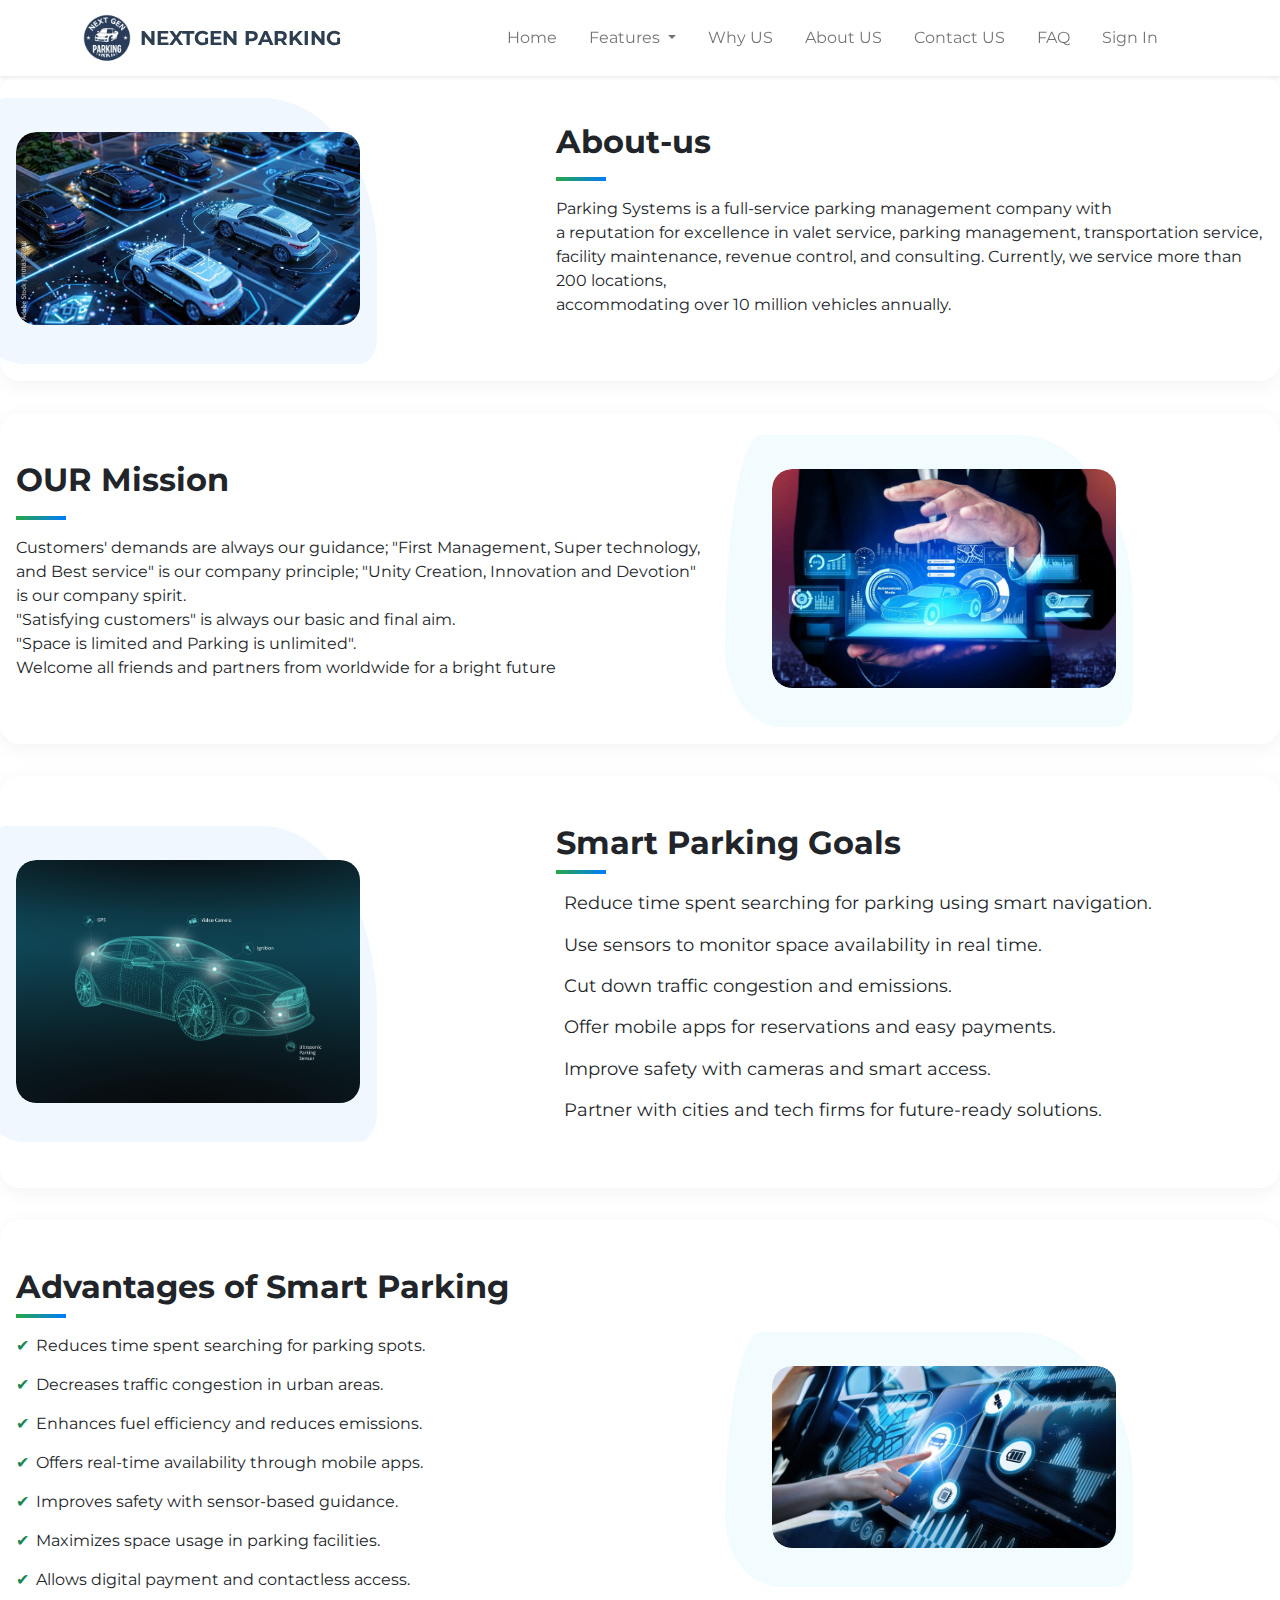
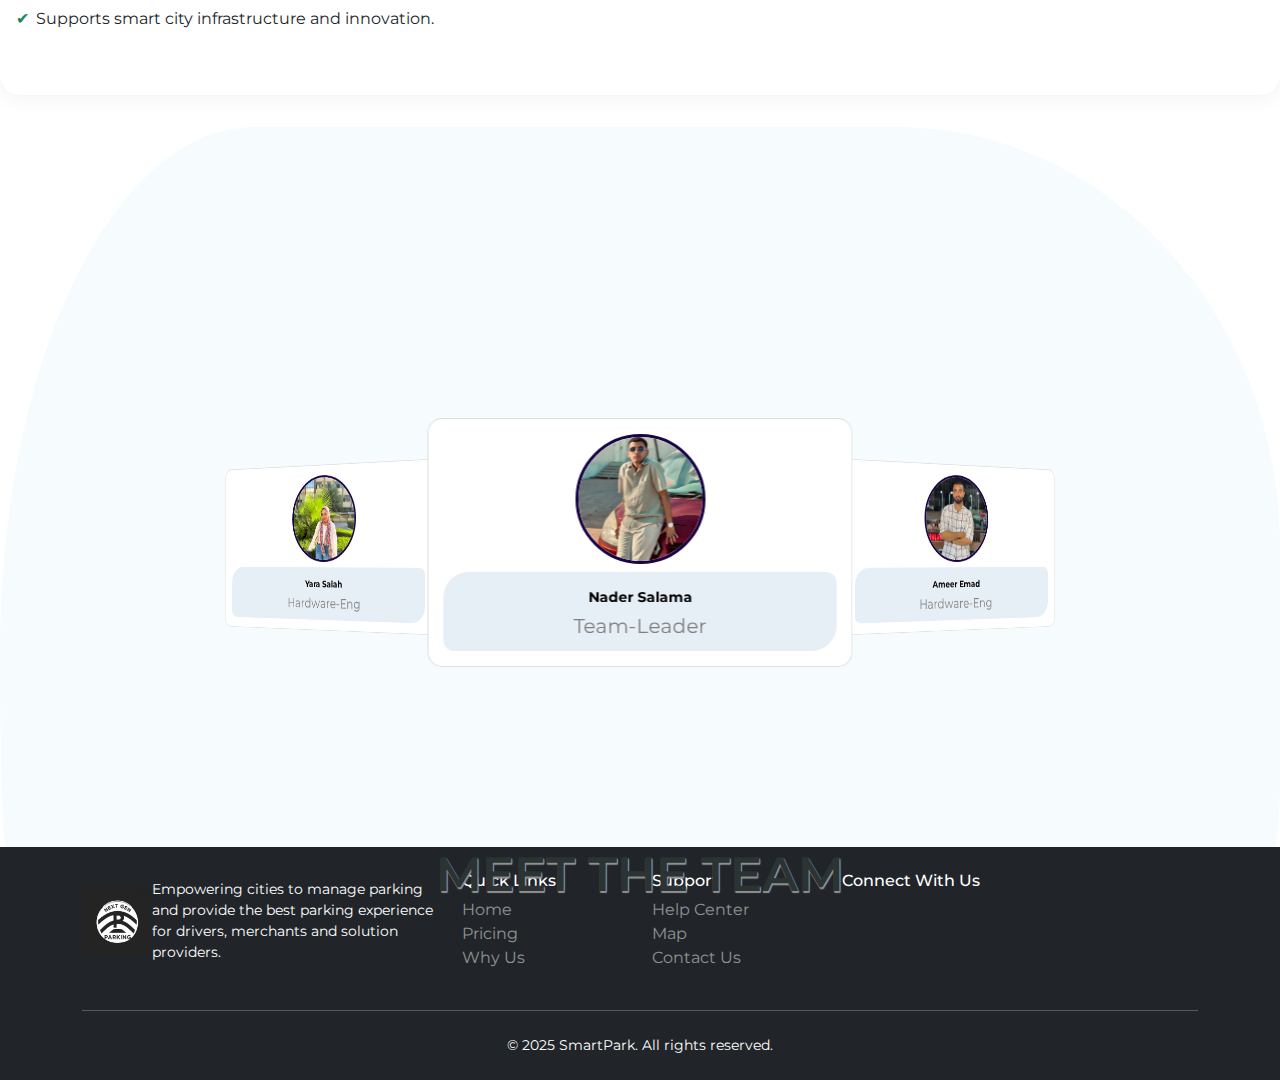
<file: ab-us/ab.html>
<!DOCTYPE html>
<html lang="en">
<head>
    <meta charset="UTF-8">
    <meta name="viewport" content="width=device-width, initial-scale=1.0">
    <!-- font awsem -->
    <link rel="stylesheet" href="https://cdnjs.cloudflare.com/ajax/libs/font-awesome/6.5.2/css/all.min.css" integrity="sha512-SnH5WK+bZxgPHs44uWIX+LLJAJ9/2PkPKZ5QiAj6Ta86w+fsb2TkcmfRyVX3pBnMFcV7oQPJkl9QevSCWr3W6A==" crossorigin="anonymous" referrerpolicy="no-referrer" />
    <!-- google font -->
    <link rel="preconnect" href="https://fonts.googleapis.com">
    <link rel="preconnect" href="https://fonts.gstatic.com" crossorigin>
    <link href="https://fonts.googleapis.com/css2?family=Montserrat:ital,wght@0,100..900;1,100..900&family=Poppins:ital,wght@0,100;0,200;0,300;0,400;0,500;0,600;0,700;0,800;0,900;1,100;1,200;1,300;1,400;1,500;1,600;1,700;1,800;1,900&display=swap" rel="stylesheet">
    <!-- bootstrap -->
    <link rel="stylesheet" href="css/bootstrap.min.css">
    <!--css-style-->
    <link rel="stylesheet" href="ab.css">
    <link rel="stylesheet" href="https://cdn.jsdelivr.net/npm/swiper@11/swiper-bundle.min.css">
    <title>About-us</title>
    <header>
    <!-- Navigation -->

    <nav class="navbar navbar-expand-lg navbar-light bg-white fixed-top shadow-sm">
        <div class="container">
          <a class="navbar-brand d-flex align-items-center" href="#">
            <img src="img/logo.jpg" alt="Logo" width="50" height="50" class="d-inline-block me-2" />
            NEXTGEN PARKING
          </a>
          <button
            class="navbar-toggler"
            type="button"
            data-bs-toggle="collapse"
            data-bs-target="#navbarNav"
            aria-controls="navbarNav"
            aria-expanded="false"
            aria-label="Toggle navigation"
          >
            <span class="navbar-toggler-icon"></span>
          </button>
          <div class="collapse navbar-collapse" id="navbarNav">
            <ul class="navbar-nav ms-auto align-items-center gap-3">
              <li class="nav-item">
                <a class="nav-link" href="homepage.html">Home</a>
              </li>
    
              <li class="nav-item dropdown">
                <a
                  class="nav-link dropdown-toggle"
                  href="#"
                  id="featuresDropdown"
                  role="button"
                  data-bs-toggle="dropdown"
                  aria-expanded="false"
                >
                  Features
                </a>
                <ul class="dropdown-menu features-dropdown" aria-labelledby="featuresDropdown">
                  <li>
                    <a class="dropdown-item" href="#">
                      <i class="fas fa-map-marker-alt" ></i> Find Parking
                    </a>
                  </li>
                  <li>
                    <a class="dropdown-item" href="#">
                      <i class="fas fa-calendar-check"></i> Reserve Spot
                    </a>
                  </li>
                  <li>
                    <a class="dropdown-item" href="payment.html">
                      <i class="fas fa-wallet"></i> Easy Payment
                    </a>
                  </li>
                </ul>
              </li>
    
              <li class="nav-item">
                <a class="nav-link" href="choose_us.html">Why US</a>
              </li>
              <li class="nav-item">
                <a class="nav-link" href="#about us">About US</a>
              </li>
              <li class="nav-item">
                <a class="nav-link" href="#contact">Contact US</a>
              </li>
              <li class="nav-item">
                <a class="nav-link" href="questions.html">FAQ </a>
              </li>
              <li class="nav-item">
                <a class="nav-link" href="#sign">Sign In </a>
              </li>
              <!-- User Icon -->
              <li class="nav-item">
                <a class="nav-link d-flex align-items-center" href="profile2.html" title="User Profile">
                  <i class="fas fa-user-circle user-icon"></i>
                </a>
              </li>
    
              <!-- <li class="nav-item">
                <a class="nav-link btn btn-primary text-white ms-3 px-4" href="#book">Book Now</a>
              </li> -->
            </ul>
          </div>
        </div>
      </nav>
        <!--End  Navbar -->
    </header>
</head>
<body>

                                    <!--ABOUT-US-->
    <div class="container section" style="margin-top: 75px;">
        <div class="row align-items-center g-5">
        <div class="col-lg-5 position-relative">
            <div class="blob-bg"></div>
            <div class="image-wrapper">
            <img src="img/who.jpg" alt=" about us">
            </div>
            </div>
            <div class="col-lg-7 z-2">
            <h2 class="mb-3">About-us </h2>
            <div class="highlight-bar"></div>
            <p>
                Parking Systems is a full-service parking management company with <br>a reputation for excellence in valet service,
                parking management, transportation service, facility maintenance, revenue control,
                and consulting. Currently, we service more than 200 locations,<br> accommodating over 10 million vehicles annually.
            </p>
        </div>
        </div>
        </div>
                                        <!--END--ABOUT-US-->
                        <!-- OUR MISSION -->
    <div class="container section">
        <div class="row align-items-center g-5 flex-lg-row-reverse">
        <div class="col-lg-5 position-relative">
            <div class="blob-bg" style="background: #d4f4ff;"></div>
            <div class="image-wrapper">
            <img src="img/management-system.png" alt="MISSION">
            </div>
        </div>
        <div class="col-lg-7 z-2">
            <h2 class="mb-3">OUR Mission</h2>
            <div class="highlight-bar"></div>
            <p>
                Customers' demands are always our guidance; "First Management, Super technology, <br>and Best service" is our company principle;
                "Unity Creation, Innovation and Devotion"<br> is our company spirit.<br> "Satisfying customers" is always our basic and final aim. <br>
                "Space is limited and Parking is unlimited".
            <br>Welcome all friends and partners from worldwide for a bright future
            </p>
        </div>
        </div>
        </div>
                        <!-- END--OUR--MISSION -->
                                                                
                                <!--GOALS-->
        <div class="container section">
        <div class="row align-items-center g-5">
            <div class="col-lg-5 position-relative">
            <div class="blob-bg"></div>
            <div class="image-wrapper">
            <img src="img/goal.j.jpg" alt="GOALS">
            </div>
            </div>
            <!-- Text Right -->
            <div class="col-lg-7">
            <h2>Smart Parking Goals</h2>
            <div class="highlight-bar"></div>
            <ul class="goal-list list-unstyled">
            <li><i class="fas fa-car"></i> Reduce time spent searching for parking using smart navigation.</li>
            <li><i class="fa-solid fa-satellite-dish"></i> Use sensors to monitor space availability in real time.</li>
            <li><i class="fas fa-traffic-light"></i> Cut down traffic congestion and emissions.</li>
            <li><i class="fas fa-mobile-alt"></i> Offer mobile apps for reservations and easy payments.</li>
            <li><i class="fas fa-shield-alt"></i> Improve safety with cameras and smart access.</li>
            <li><i class="fas fa-handshake"></i> Partner with cities and tech firms for future-ready solutions.</li>
            </ul>
        </div>
        </div>
        </div>
                    <!--END--GOALS-->
                            
        <!--ADVANTAGE-->
        <div class="container section">
        <div class="row align-items-center g-5 flex-lg-row-reverse">
        <div class="col-lg-5 position-relative">
            <div class="blob-bg" style="background: #d4f4ff;"></div>
            <div class="image-wrapper">
            <img src="img/advantage.jpg" alt="advantage">
            </div>
            </div>
        <div class="col-lg-7 z-2">
            <h2>Advantages of Smart Parking</h2>
            <div class="highlight-bar"></div>
            <ul class="benefits-list">
            <li>Reduces time spent searching for parking spots.</li>
            <li>Decreases traffic congestion in urban areas.</li>
            <li>Enhances fuel efficiency and reduces emissions.</li>
            <li>Offers real-time availability through mobile apps.</li>
            <li>Improves safety with sensor-based guidance.</li>
            <li>Maximizes space usage in parking facilities.</li>
            <li>Allows digital payment and contactless access.</li>
            <li>Supports smart city infrastructure and innovation.</li>
            </ul>
            </div>
        </div>
        </div>
        <!--END--ADVANTAGE-->
                                            
                            <!-- start - Meet - our - team-->
    <div class="team-container">
        <section class="team-section">
            <h3 class="team">Meet the team</h3>
            <br><br><br>
            <div class="swiper mySwiper">
                <div class="swiper-wrapper">
                    <!-- 12 Cards -->
                    <div class="card swiper-slide">
                        <div class="card__image">
                            <img src="img/nader.jpg" alt="Member 1">
                        </div>
                        <div class="card__content">
                            <span class="card__name">Nader Salama</span>
                            <span class="card__title">Team-Leader</span>
                        </div>
                    </div>
                    <div class="card swiper-slide">
                        <div class="card__image">
                            <img src="img/ameer.jpg" alt="Member 2">
                        </div>
                        <div class="card__content">
                            <span class="card__name">Ameer Emad</span>
                            <span class="card__title">Hardware-Eng</span>
                        </div>
                    </div>
                    <div class="card swiper-slide">
                        <div class="card__image">
                            <img src="img/ramy.jpg" alt="Member 3">
                        </div>
                        <div class="card__content">
                            <span class="card__name">Ramy Zaki</span>
                            <span class="card__title">Hardware-Eng</span>
                        </div>
                    </div>
                    <div class="card swiper-slide">
                        <div class="card__image">
                            <img src="img/mina.jpg" alt="Member 4">
                        </div>
                        <div class="card__content">
                            <span class="card__name">Mina Maged</span>
                            <span class="card__title">Back-end Developer</span>
                        </div>
                    </div>
                    <div class="card swiper-slide">
                        <div class="card__image">
                            <img src="img/05.jpeg" alt="Member 5">
                        </div>
                        <div class="card__content">
                            <span class="card__name">Omnia Ahmed</span>
                            <span class="card__title">Back-end Developer</span>
                        </div>
                    </div>
                    <div class="card swiper-slide">
                        <div class="card__image">
                            <img src="img/yasmeen.jpg" alt="Member 6">
                        </div>
                        <div class="card__content">
                            <span class="card__name">Yasmine Ahmed</span>
                            <span class="card__title">Back-end Developer</span>
                        </div>
                    </div>
                    <div class="card swiper-slide">
                        <div class="card__image">
                            <img src="img/ahmed.jpg" alt="Member 7">
                        </div>
                        <div class="card__content">
                            <span class="card__name">Ahmed Wael</span>
                            <span class="card__title">Front-end Developer</span>
                        </div>
                    </div>
                    <div class="card swiper-slide">
                        <div class="card__image">
                            <img src="img/rawda.webp" alt="Member 8">
                        </div>
                        <div class="card__content">
                            <span class="card__name">Rawda Mohamed</span>
                            <span class="card__title">Front-end Developer</span>
                        </div>
                    </div>
                    <div class="card swiper-slide">
                        <div class="card__image">
                            <img src="img/tasneem.jpg" alt="Member 9">
                        </div>
                        <div class="card__content">
                            <span class="card__name">Tsneem Marwan</span>
                            <span class="card__title">Front-end Developer</span>
                        </div>
                    </div>
                    <div class="card swiper-slide">
                        <div class="card__image">
                            <img src="img/iman.jpg" alt="Member 10">
                        </div>
                        <div class="card__content">
                            <span class="card__name">Eman Elsayed</span>
                            <span class="card__title">UI/UX Designer</span>
                        </div>
                    </div>
                    <div class="card swiper-slide">
                        <div class="card__image">
                            <img src="img/aya.jpg" alt="Member 11">
                        </div>
                        <div class="card__content">
                            <span class="card__name">Aya Reda</span>
                            <span class="card__title">UI/UX Designer</span>
                        </div>
                    </div>
                    <div class="card swiper-slide">
                        <div class="card__image">
                            <img src="img/yara.jpg" alt="Member 12">
                        </div>
                        <div class="card__content">
                            <span class="card__name">Yara Salah</span>
                            <span class="card__title">Hardware-Eng</span>
                        </div>
                    </div>
                </div>
                <!-- Navigation Buttons -->
                <div class="swiper-button-next"><i class="fa-solid fa-angle-right fa-2xl"></i></div>
                <div class="swiper-button-prev"><i class="fa-solid fa-angle-left fa-2xl"></i></div>
            </div>
        </section>
        </div>
                            <!--END-OF-MEET-OUR-TEAM-->



            
                            <!-- Footer -->
  <footer class="bg-dark text-white py-4 footer">
    <div class="container">
        <div class="row">
            <div class="col-md-4 mb-4 mb-md-0 d-flex align-items-center">
                <img src="img/logo2.jpg" alt="Company Logo" width="70" height="70" class="mb-3 mr-3">
                <p class="small">Empowering cities to manage parking and provide the best parking experience for drivers, merchants and solution providers.</p>
            </div>
            <div class="col-md-2 mb-4 mb-md-0">
                <h6>Quick Links</h6>
                <ul class="list-unstyled">
                    <li><a href="homepage.html" class="text-white-50">Home</a></li>
                    <li><a href="payment.html" class="text-white-50"> Pricing</a></li>
                    <li><a href="choose_us.html" class="text-white-50">Why Us</a></li>
                </ul>
            </div>
            <div class="col-md-2 mb-4 mb-md-0">
                <h6>Support</h6>
                <ul class="list-unstyled">
                    <li><a href="questions.html" class="text-white-50">Help Center</a></li>
                    <li><a href="homepage.html#map" class="text-white-50">Map</a></li>
                    <li><a href="#" class="text-white-50">Contact Us</a></li>
                </ul>
            </div>
            <div class="col-md-4">
                <h6>Connect With Us</h6>
                <div class="d-flex gap-3">
                    <a href="#" class="text-white"><i class="fab fa-facebook-f"></i></a>
                    <a href="#" class="text-white"><i class="fab fa-twitter"></i></a>
                    <a href="#" class="text-white"><i class="fab fa-instagram"></i></a>
                    <a href="#" class="text-white"><i class="fab fa-linkedin-in"></i></a>
                </div>
            </div>
        </div>
        <hr class="my-4">
        <div class="text-center">
            <p class="small mb-0">&copy; 2025 SmartPark. All rights reserved.</p>
        </div>
    </div>
</footer>















                <!--script code-->
    
    <script src="https://cdn.jsdelivr.net/npm/swiper@11/swiper-bundle.min.js"></script>
    <script src="js/bootstrap.bundle.min.js"></script>
    <script src="card.js"></script>

                <!--script code-->





    </body>
    </html>
</file>
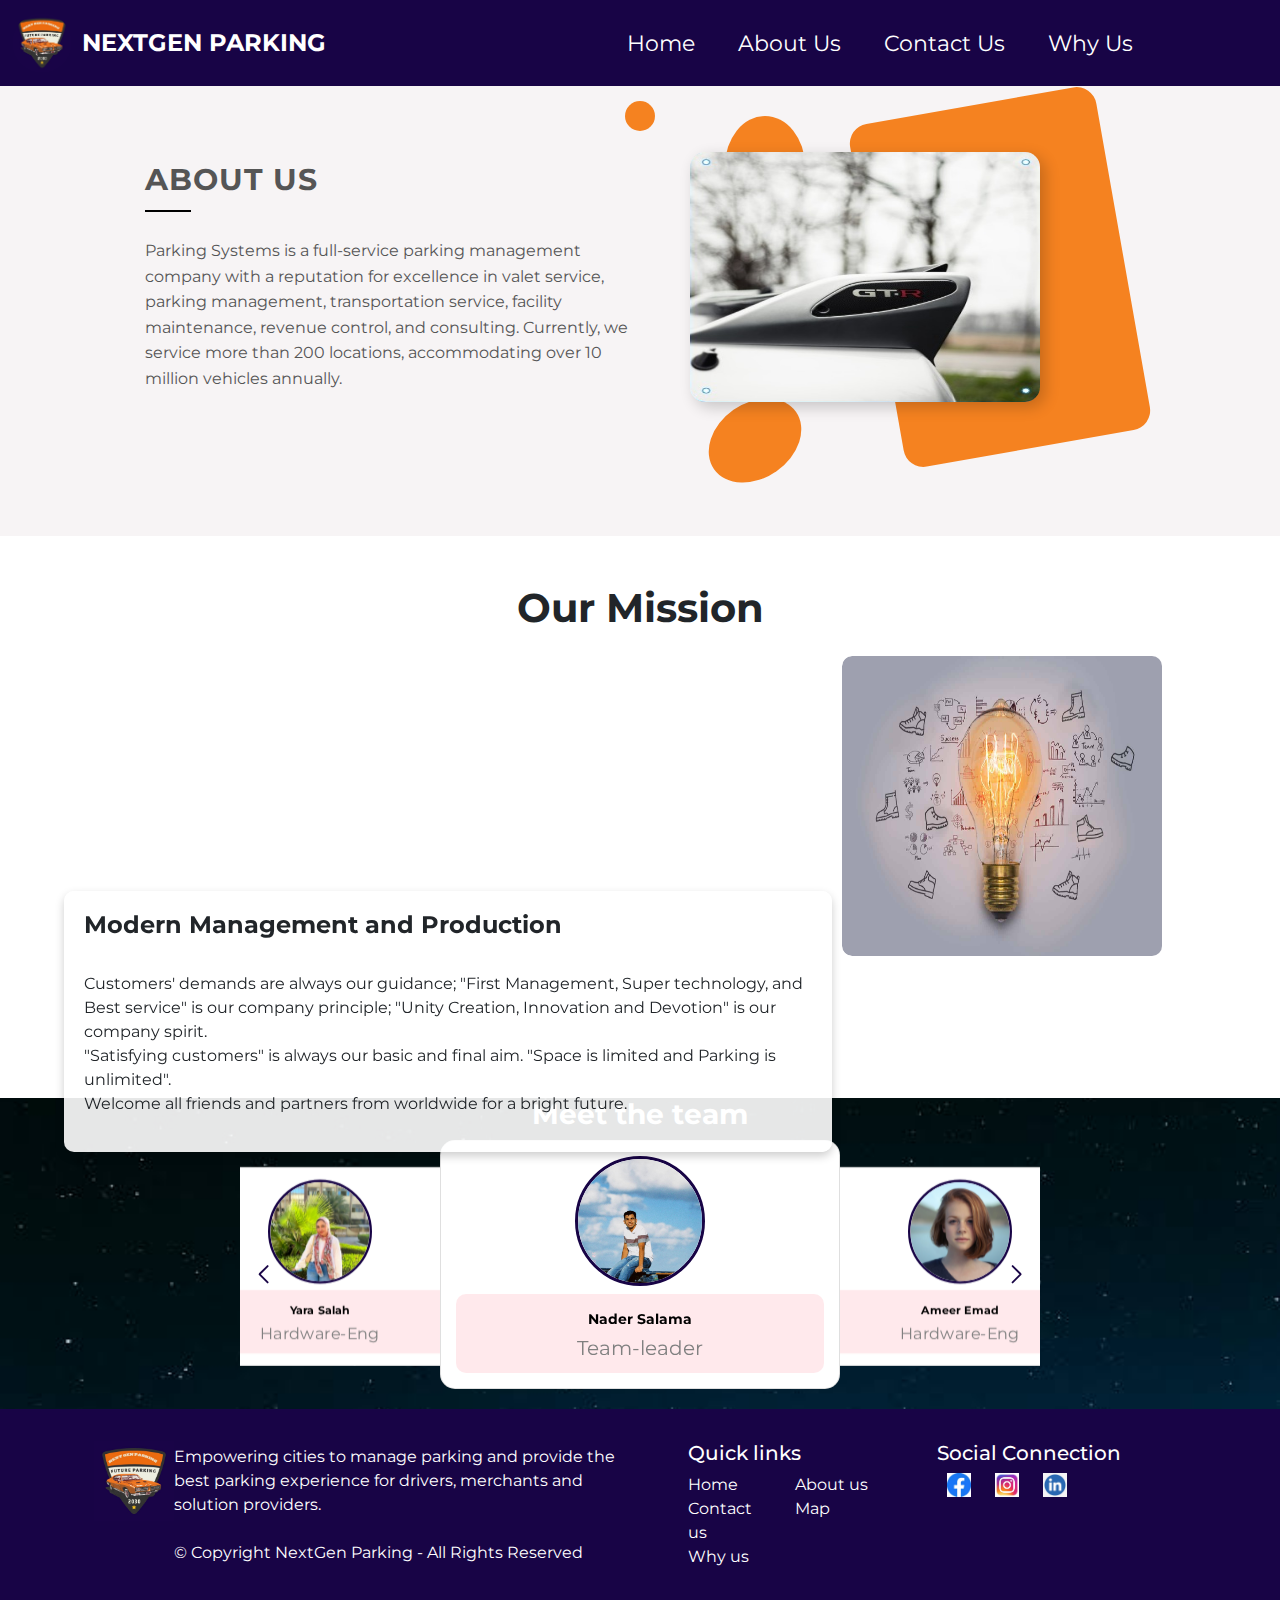
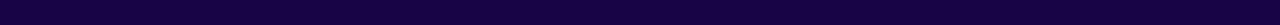
<file: sign/About-us/about.html>
<!DOCTYPE html>
<html lang="en">
<head>
    <meta charset="UTF-8">
    <meta name="viewport" content="width=device-width, initial-scale=1.0">
    <!-- font awsem -->
    <link rel="stylesheet" href="https://cdnjs.cloudflare.com/ajax/libs/font-awesome/6.5.2/css/all.min.css" integrity="sha512-SnH5WK+bZxgPHs44uWIX+LLJAJ9/2PkPKZ5QiAj6Ta86w+fsb2TkcmfRyVX3pBnMFcV7oQPJkl9QevSCWr3W6A==" crossorigin="anonymous" referrerpolicy="no-referrer" />
    <!-- google font -->
    <link rel="preconnect" href="https://fonts.googleapis.com">
    <link rel="preconnect" href="https://fonts.gstatic.com" crossorigin>
    <link href="https://fonts.googleapis.com/css2?family=Montserrat:ital,wght@0,100..900;1,100..900&family=Poppins:ital,wght@0,100;0,200;0,300;0,400;0,500;0,600;0,700;0,800;0,900;1,100;1,200;1,300;1,400;1,500;1,600;1,700;1,800;1,900&display=swap" rel="stylesheet">
    <!-- bootstrap -->
    <link rel="stylesheet" href="css/bootstrap.min.css">
    <!--css-style-->
    <link rel="stylesheet" href="about.css">
    <link rel="stylesheet" href="https://cdn.jsdelivr.net/npm/swiper@11/swiper-bundle.min.css">
    <title>About-us</title>
    <header>
    <!-- Navbar -->
    <nav class="navbar navbar-expand-lg navbar-custom">
        <div class="container-fluid">
            <a class="navbar-brand" href="#">
                <img src="img/logo2.jpg" alt="Logo" width="30" height="30" class="d-inline-block align-text-top">
                NEXTGEN PARKING</a>
            <button class="navbar-toggler" type="button" data-bs-toggle="collapse" data-bs-target="#navbarTogglerDemo01">
                <span class="navbar-toggler-icon"></span>
            </button>
            <div class="collapse navbar-collapse" id="navbarTogglerDemo01">
            </div>
            <div class="links">
                <ul class="navbar-nav me-auto mb-2 mb-lg-0">
                    <li class="nav-item">
                        <a class="nav-link active" aria-current="page" href="../../homepage.html">Home</a>
                    </li>
                    <li class="nav-item">
                        <a class="nav-link" href="about.html">About Us</a>
                    </li>
                    <li class="nav-item">
                        <a class="nav-link" href="../../choose_us.html">Contact Us</a>
                    </li>
                    <li class="nav-item">
                        <a class="nav-link" href="../../choose_us.html">Why Us</a>
                    </li>
                </ul>
            </div>
           
        </div>
    </nav>
        <!--End  Navbar -->
    </header>
</head>
<body>


    <!--Start-of-about-us-section-->
    <div class="about-container">
        <section class="about-section">

            <!-- النص على اليسار -->
            <div class="text-content">
                <p class="heading-about fw-bold">ABOUT US</p>
                <p>Parking Systems is a full-service parking management company with a reputation for excellence in valet service, parking management, transportation service, facility maintenance, revenue control, and consulting. Currently, we service more than 200 locations, accommodating over 10 million vehicles annually.</p>
            </div>
    
            <!-- الصورة على اليمين -->
            <div class="image-container">
                <img src="img/ab-us.jpg" alt="GTR Car">
            </div>
            
            <!-- الأشكال البرتقالية -->
            <span class="shape shape-1"></span>
            <span class="shape shape-2"></span>
            <span class="shape shape-3"></span>
            <span class="shape shape-4"></span>
        </section>
    </div>    
    <!--End-of-about-us-section-->
        <br>

    <!--Start-of-our-mission-section-->
    <h1 class="fw-bold my-4 text-center">Our Mission</h1>
    <div class="container">
        <div class="mission-container">
            
            <!-- Text Card (Child, Positioned Above) -->
            
            <div class="div">
            <div class="text-card">
                <h4 class="fw-bold">Modern Management and Production</h4>
                <p>
                    <br>
                    Customers' demands are always our guidance; "First Management, Super technology, and Best service" is our company principle;
                    "Unity Creation, Innovation and Devotion" is our company spirit.<br> "Satisfying customers" is always our basic and final aim.
                    "Space is limited and Parking is unlimited".
                <br>Welcome all friends and partners from worldwide for a bright future.</p>
            </div>
            </div>
                <!-- Image Card (Parent) -->
                <div class="image-card">
                <img src="img/misson.jpg" alt="Lightbulb with business ideas">
            </div>
        </div> 
    </div>

    <!--End-of-our-mission-section-->
    <br><br><br>
    

    <!-- start - Meet - our - team-->
    <div class="team-container">
    <section class="team-section">
        <h3 class="fw-bold text-center text-white">Meet the team</h3>
        <div class="swiper mySwiper">
            <div class="swiper-wrapper">
                <!-- 12 Cards -->
                <div class="card swiper-slide">
                    <div class="card__image">
                        <img src="img/nader.jpg" alt="Member 1">
                    </div>
                    <div class="card__content">
                        <span class="card__name">Nader Salama</span>
                        <span class="card__title">Team-leader</span>
                    </div>
                </div>
    
                <div class="card swiper-slide">
                    <div class="card__image">
                        <img src="img/05.jpeg" alt="Member 2">
                    </div>
                    <div class="card__content">
                        <span class="card__name">Ameer Emad</span>
                        <span class="card__title">Hardware-Eng</span>
                    </div>
                </div>
    
                <div class="card swiper-slide">
                    <div class="card__image">
                        <img src="img/05.jpeg" alt="Member 3">
                    </div>
                    <div class="card__content">
                        <span class="card__name">Ramy Zaki</span>
                        <span class="card__title">Hardware-Eng</span>
                    </div>
                </div>
    
                <div class="card swiper-slide">
                    <div class="card__image">
                        <img src="img/mina.jpg" alt="Member 4">
                    </div>
                    <div class="card__content">
                        <span class="card__name">Mina Maged</span>
                        <span class="card__title">Back-end Developer</span>
                    </div>
                </div>
    
                <div class="card swiper-slide">
                    <div class="card__image">
                        <img src="img/05.jpeg" alt="Member 5">
                    </div>
                    <div class="card__content">
                        <span class="card__name">Omnia Ahmed</span>
                        <span class="card__title">Back-end Developer</span>
                    </div>
                </div>
    
                <div class="card swiper-slide">
                    <div class="card__image">
                        <img src="img/yasmeen.jpg" alt="Member 6">
                    </div>
                    <div class="card__content">
                        <span class="card__name">Yasmine Ahmed</span>
                        <span class="card__title">Back-end Developer</span>
                    </div>
                </div>
    
                <div class="card swiper-slide">
                    <div class="card__image">
                        <img src="img/05.jpeg" alt="Member 7">
                    </div>
                    <div class="card__content">
                        <span class="card__name">Ahmed Wael</span>
                        <span class="card__title">Front-end Developer</span>
                    </div>
                </div>
    
                <div class="card swiper-slide">
                    <div class="card__image">
                        <img src="img/rawda.webp" alt="Member 8">
                    </div>
                    <div class="card__content">
                        <span class="card__name">Rawda Mohamed</span>
                        <span class="card__title">Front-end Developer</span>
                    </div>
                </div>
    
                <div class="card swiper-slide">
                    <div class="card__image">
                        <img src="img/tasneem.jpg" alt="Member 9">
                    </div>
                    <div class="card__content">
                        <span class="card__name">Tsneem Marwan</span>
                        <span class="card__title">Front-end Developer</span>
                    </div>
                </div>
    
                <div class="card swiper-slide">
                    <div class="card__image">
                        <img src="img/eman.jpg" alt="Member 10">
                    </div>
                    <div class="card__content">
                        <span class="card__name">Eman Elsayed</span>
                        <span class="card__title">UI/UX Designer</span>
                    </div>
                </div>
    
                <div class="card swiper-slide">
                    <div class="card__image">
                        <img src="img/aya.jpg" alt="Member 11">
                    </div>
                    <div class="card__content">
                        <span class="card__name">Aya Reda</span>
                        <span class="card__title">UI/UX Designer</span>
                    </div>
                </div>
    
                <div class="card swiper-slide">
                    <div class="card__image">
                        <img src="img/yara.jpg" alt="Member 12">
                    </div>
                    <div class="card__content">
                        <span class="card__name">Yara Salah</span>
                        <span class="card__title">Hardware-Eng</span>
                    </div>
                </div>
            </div>
    
            <!-- Navigation Buttons -->
            <div class="swiper-button-next"><i class="fa-solid fa-angle-right fa-2xl"></i></div>
            <div class="swiper-button-prev"><i class="fa-solid fa-angle-left fa-2xl"></i></div>
        </div>
    </section>
    </div>
    <!-- End - Meet - our - team-->


    <!-- start footer -->
    <footer class="footer ">
        <div class="container">
            <div class="row">
                <div class="col-md-6 d-flex align-items-center mb-4 px-4">
                    <img src="img/logo2.jpg" alt="Company Logo" width="80" height="80" class="mb-5 mr-3">
                    <p class="mb-0">
                        Empowering cities to manage parking and provide the best parking experience for drivers, merchants and solution providers.
                        <br>
                        <br>
                        © Copyright NextGen Parking - All Rights Reserved
                    </p>
                </div>
                <div class="col-md-3 mb-4 px-5">
                    <h5>Quick links</h5>
                    <div class="row">
                        <!-- <ul class="list-unstyled"> -->
                        <div class=" col-md-6">
                            <li><a href="#">Home</a></li>
                            <li><a href="#">Contact us</a></li>
                            <li><a href="choose_us.html">Why us</a></li>
                        </div>
                        <div class="col-md-6" >
                        <li><a href="#">About us</a></li>
                        <li><a href="#">Map</a></li>
                        </div>
                        
                    <!-- </ul> -->
                </div>
                    
                </div>
                <div class="col-md-3 ">
                    <h5>Social Connection </h5>
                    <div class="social-icons  ">
                        <a href="#"  class="icon">
                            <img src="img/face.jpg"  alt="Facebook" style="width: 24px;">
                          </a>
                          <a  href="#" class="icon">
                            <img src="img/insta.jpg"  alt="Instagram" style="width: 24px;">
                          </a>
                          <a href="#"  class="icon">
                            <img src="img/linked.jpg" alt="LinkedIn" style="width: 24px;">
                          </a>
                    </div>
                </div>
            </div>
        </div>
    </footer>




















    <!--script code-->
    
    <script src="https://cdn.jsdelivr.net/npm/swiper@11/swiper-bundle.min.js"></script>
    <script src="js/bootstrap.bundle.min.js"></script>
    <script src="card.js"></script>

    <!--script code-->
</body>
</html>
</file>
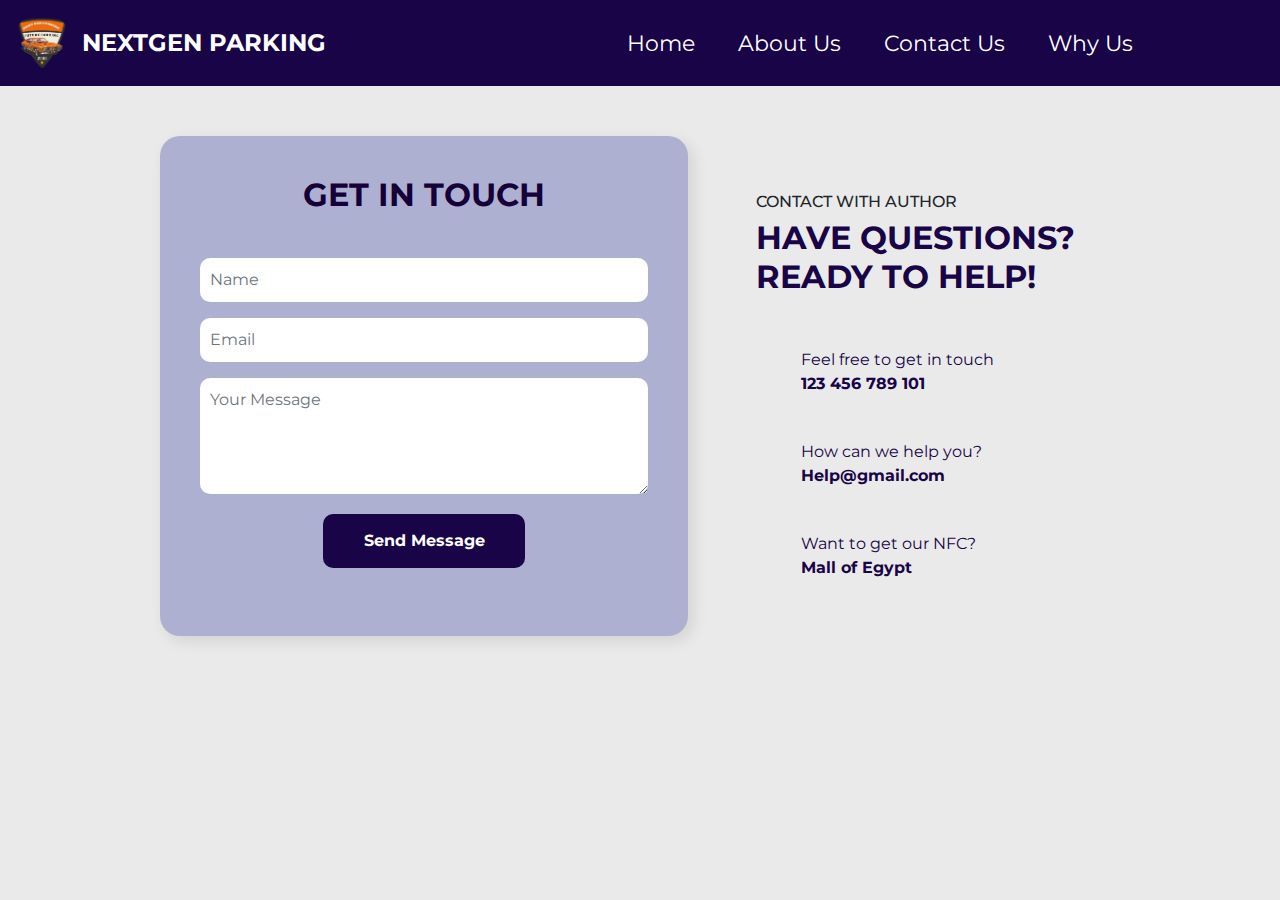
<file: sign/MSG/msg.html>
<!DOCTYPE html>
<html lang="en">
<head>
    <meta charset="UTF-8">
    <meta name="viewport" content="width=device-width, initial-scale=1.0">
    <!-- font awsem -->
    <link rel="stylesheet" href="https://cdnjs.cloudflare.com/ajax/libs/font-awesome/6.5.2/css/all.min.css" integrity="sha512-SnH5WK+bZxgPHs44uWIX+LLJAJ9/2PkPKZ5QiAj6Ta86w+fsb2TkcmfRyVX3pBnMFcV7oQPJkl9QevSCWr3W6A==" crossorigin="anonymous" referrerpolicy="no-referrer" />
    <!-- google font -->
    <link rel="preconnect" href="https://fonts.googleapis.com">
    <link rel="preconnect" href="https://fonts.gstatic.com" crossorigin>
    <link href="https://fonts.googleapis.com/css2?family=Montserrat:ital,wght@0,100..900;1,100..900&family=Poppins:ital,wght@0,100;0,200;0,300;0,400;0,500;0,600;0,700;0,800;0,900;1,100;1,200;1,300;1,400;1,500;1,600;1,700;1,800;1,900&display=swap" rel="stylesheet">
    <!-- bootstrap -->
    <link rel="stylesheet" href="css/bootstrap.min.css">
    <!--css-style-->
    <link rel="stylesheet" href="msg.css">
    <title>Get In Touch</title>
      <!-- Navbar -->
      <nav class="navbar navbar-expand-lg navbar-custom">
        <div class="container-fluid">
            <a class="navbar-brand" href="#">
                <img src="img/logo.jpg" alt="Logo" width="30" height="30" class="d-inline-block align-text-top">
                NEXTGEN PARKING</a>
            <button class="navbar-toggler" type="button" data-bs-toggle="collapse" data-bs-target="#navbarTogglerDemo01">
                <span class="navbar-toggler-icon"></span>
            </button>
            <div class="collapse navbar-collapse" id="navbarTogglerDemo01">
            </div>
            <div class="links">
                <ul class="navbar-nav me-auto mb-2 mb-lg-0">
                    <li class="nav-item">
                        <a class="nav-link active" aria-current="page" href="#">Home</a>
                    </li>
                    <li class="nav-item">
                        <a class="nav-link" href="#">About Us</a>
                    </li>
                    <li class="nav-item">
                        <a class="nav-link" href="#">Contact Us</a>
                    </li>
                    <li class="nav-item">
                        <a class="nav-link" href="#">Why Us</a>
                    </li>
                </ul>
            </div>
        
        </div>
    </nav>
        <!--End  Navbar -->

</head>
<body>
    <!-- حاوية الصفحة -->
    <div class="contact-container">
        <!-- قسم النموذج -->
        <div class="form-box">
            <h2>GET IN TOUCH</h2>
            <br>
            <form>
                <div class="mb-3">
                    <input type="text" class="form-control" placeholder="Name" required>
                </div>
                <div class="mb-3">
                    <input type="email" class="form-control" placeholder="Email" required>
                </div>
                <div class="mb-3">
                    <textarea class="form-control" rows="4" placeholder="Your Message" required></textarea>
                </div>
                <button type="submit" class="btn-submit">Send Message</button>
            </form>
        </div>
        
        <!-- قسم معلومات التواصل -->
        <div class="contact-info">
            <h6>CONTACT WITH AUTHOR</h6>
            <h2>HAVE QUESTIONS? <br> READY TO HELP!</h2>
            <br>
            <div class="info-item">
                <i class="fa-solid fa-phone fa-2xl" style="color: #180446;"></i>
                <p>Feel free to get in touch <br> <strong>123 456 789 101</strong></p>
            </div>
            <br>
            <div class="info-item">
                <i class="fa-solid fa-envelope fa-2xl" style="color: #2c98f7;"></i>
                <p>How can we help you? <br> <strong>Help@gmail.com</strong></p>
            </div>
            <br>
            <div class="info-item">
                <i class="fa-solid fa-location-dot fa-2xl" style="color: #180446;"></i>
                <p>Want to get our NFC? <br> <strong>Mall of Egypt</strong></p>
            </div>
        </div>
    </div>































    <!--script code-->
    <script src="js/bootstrap.bundle.min.js"></script>
    <!--script code-->


</body>
</html>
</file>
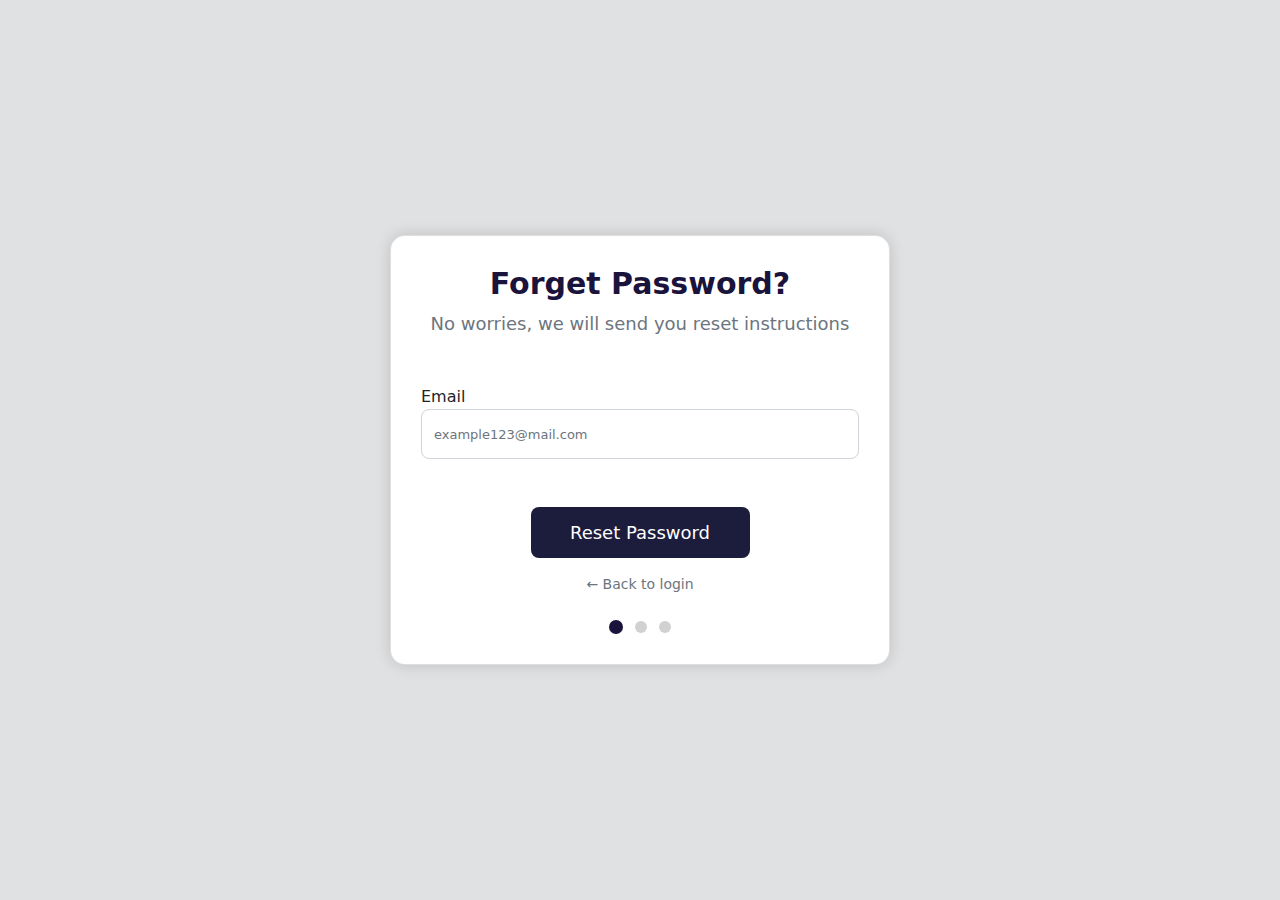
<file: sign/Sign-up&Sign-in/Fg-pass.html>
<!DOCTYPE html>
<html lang="en">
<head>
    <meta charset="UTF-8">
    <meta name="viewport" content="width=device-width, initial-scale=1.0">
    <!-- font awsem -->

    <link rel="stylesheet" href="https://cdnjs.cloudflare.com/ajax/libs/font-awesome/6.5.2/css/all.min.css" integrity="sha512-SnH5WK+bZxgPHs44uWIX+LLJAJ9/2PkPKZ5QiAj6Ta86w+fsb2TkcmfRyVX3pBnMFcV7oQPJkl9QevSCWr3W6A==" crossorigin="anonymous" referrerpolicy="no-referrer" />

    <!-- google font -->

    <link rel="preconnect" href="https://fonts.googleapis.com">

    <link rel="preconnect" href="https://fonts.gstatic.com" crossorigin>

    <link href="https://fonts.googleapis.com/css2?family=Montserrat:ital,wght@0,100..900;1,100..900&family=Poppins:ital,wght@0,100;0,200;0,300;0,400;0,500;0,600;0,700;0,800;0,900;1,100;1,200;1,300;1,400;1,500;1,600;1,700;1,800;1,900&display=swap" rel="stylesheet">

    <!-- bootstrap -->

    <link rel="stylesheet" href="css/bootstrap.min.css">

    <!-- css style -->

    <link rel="stylesheet" href="css/fg-pass.css">
    <title>FORGET-PASSt</title>
</head>
<body>










 

    <!--CODE-OF-FORGET-PASSWORD-->
    <div class="card text-center">
        <h4>Forget Password?</h4>
        <p class="text-muted">No worries, we will send you reset instructions</p>
        <form action="forgot_password_process.php" method="post">
            <div class="mb-3">
                <label for="email" class="d-flex">Email</label>
                <input type="email" class="form-control" placeholder="example123@mail.com" name="email" required>
            </div>

         <input type="submit" class="btn" value="Reset Password" name="reset">
           
        </form>



            <a href="sign.php" class="d-block mt-3 text-muted">← Back to login</a>
        
                                    <!--dots-->
                            <div class="page-indicators">
                            <span class="dot active"></span>
                            <span class="dot"></span>
                            <span class="dot"></span>
                            </div>
                                    <!--dots-->

    </div>
    <!--CODE-OF-FORGET-PASSWORD-->



























                    <!--SCRIPT-CODE-->              
    <script src="js/bootstrap.bundle.min.js"></script>
                    <!--SCRIPT-CODE-->
</body>
</html>
</file>
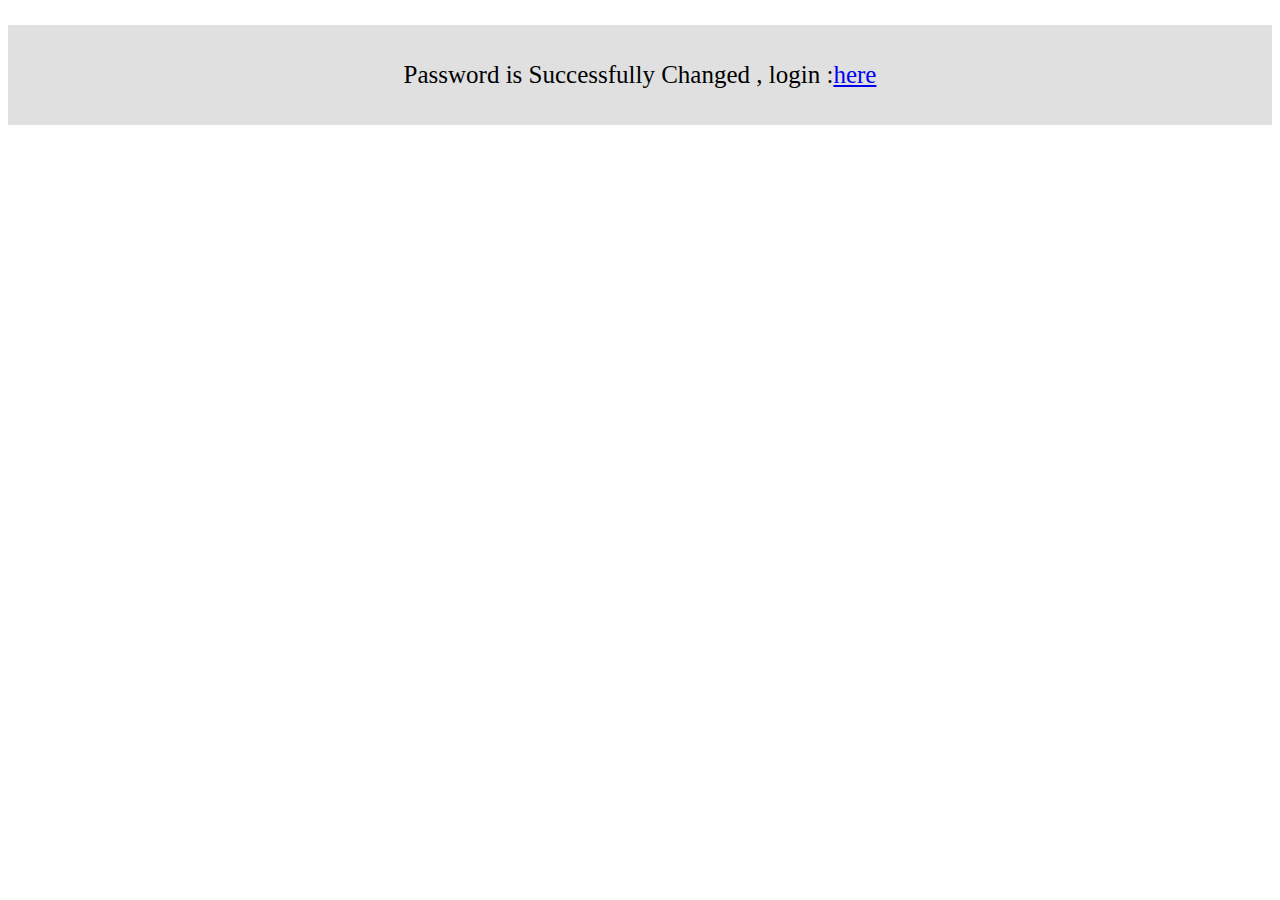
<file: sign/Sign-up&Sign-in/success.html>
<!DOCTYPE html>
<html lang="en">
<head>
    <meta charset="UTF-8">
    <meta name="viewport" content="width=device-width, initial-scale=1.0">
    <title>Document</title>
    <style>
        p{
            background-color: rgb(224, 224, 224);
            text-align: center;
            height: 100px;
            display: flex;
            justify-content: center;
            align-items: center;
            font-size: 25px;
        }
    </style>

</head>
<body>
    <p>Password is Successfully Changed , login : <span></span><a href="sign.php"> here</a></p>
</body>
</html>
</file>
<file: ab-us/ab.css>
/*  nav linked list */
.features-dropdown {
  min-width: 220px;
  border-radius: 0.5rem;
  box-shadow: 0 8px 20px rgb(0 0 0 / 0.15);
  background-color: #fff;
}
.navbar-brand {
  font-weight: 700 ;
  color: #2c3e50 !important;
}
.navbar-brand:hover {
  color: black !important;
}
.features-dropdown a {
  display: flex;
  align-items: center;
  padding: 0.6rem 1rem;
  color: #495057;
  font-weight: 500;
  text-decoration: none;
  transition: background-color 0.2s ease;
}
.features-dropdown a:hover {
  background-color: #f1f5ff;
  color: #0d6efd;
}
.features-dropdown a i {
  margin-right: 0.75rem;
  font-size: 1.1rem;
  color: #0d6efd;
  min-width: 20px;
  text-align: center;
}
.liked-list-dropdown {
  min-width: 280px;
  max-height: 350px;
  overflow-y: auto;
  box-shadow: 0 8px 20px rgb(0 0 0 / 0.15);
  border-radius: 0.5rem;
}
.liked-list-item {
  display: flex;
  align-items: center;
  padding: 0.5rem 1rem;
  border-bottom: 1px solid #e9ecef;
  cursor: pointer;
  transition: background-color 0.2s ease;
}
.liked-list-item:last-child {
  border-bottom: none;
}
.liked-list-item:hover {
  background-color: #f1f5ff;
}

.liked-list-item .item-info {
  flex-grow: 1;
}
.liked-list-item .item-title {
  font-weight: 600;
  font-size: 0.95rem;
  margin: 0;
  color: #212529;
}
.liked-list-item .item-subtitle {
  font-size: 0.85rem;
  color: #6c757d;
  margin: 0;
}
.user-icon {
  font-size: 1.4rem;
  color: #495057;
  cursor: pointer;
  transition: color 0.3s ease;
}
.user-icon:hover {
  color: #34373d;
}
body{
    margin: 0;
    padding: 0;
    box-sizing: border-box;
    align-items: center;
    justify-content: center;
    font-family: 'Montserrat', sans-serif;
}

/*111111111111111111111111111111111111111111-SECTION-1111111111111111111111111111111111111111111111111111111111111*/

.section {
  background: white;
  padding: 3rem 1rem;
  border-radius: 20px;
  margin: 2rem auto;
  max-width: 1500px;
  box-shadow: 0 4px 20px rgba(0, 0, 0, 0.05);
  position: relative;
  overflow: hidden;
}
.image-wrapper {
  position: relative;
  border-radius: 20px;
  overflow: hidden;
  z-index: 1;
}
.image-wrapper img {
  width: 70%;
  height: auto;
  border-radius: 20px;
  transition: transform 0.4s ease;
}
.image-wrapper:hover img {
  transform: scale(1.05);
}
.blob-bg {
  position: absolute;
  top: -34px;
  left: -23px;
  right: 155px;
  bottom: -39px;
  background: #cce5ff;
  border-radius: 18% 58% 9% 28% / 151% 121% 20% 56%;
  z-index: 0;
  opacity: 0.3;
}
.highlight-bar {
  height: 4px;
  width: 50px;
  background: linear-gradient(to left, #007bff, #28a745);
  margin-bottom: 1rem;
}
h2 {
  font-weight: bold;
}
/*22222*/
.goal-list li {
  margin-bottom: 15px;
  font-size: 1.1rem;
}
.goal-list i {
  color: #2f486c;
  margin-left: 8px;
}
/*33333*/
.benefits-list {
  list-style: none;
  padding: 0;
}
.benefits-list li {
  margin-bottom: 15px;
  position: relative;
  padding-left: 20px;
}
.benefits-list li::before {
  content: "✔";
  color: #198754;
  position: absolute;
  left: 0;
  top: 0;
}

    /*3333333333333333333333333333333333333-SECTION-33333333333333333333333333333333333333333333333333333333333333333333333333333333333333333333*/


    /*start - Meet - our - team*/
.team-container{
  /* background-image: url('img/sky-bg.jpg'); 
    background-size: cover; 
    background-position: center; 
    background-repeat: no-repeat; */
    background-color: #f6fbfd;
    border-radius: 41% 62% 1% 1% / 151% 121% 20% 56%;
    height: 80vh;
    display: flex;
    justify-content: center;
    align-items: center;
}

.team-section {
    margin-top: 70px;
}

.team{
    position: absolute;
    top: 275%;
    right: 50%;
    transform: translate(50%, -50%);
    text-transform: uppercase;
    /*font-family: verdana;*/
    font-size: 3em;
    font-weight: 600;
    color: #2b3333;
    text-shadow: 1px 1px 1px #919191, 1px 2px 1px #919191;
}
h3 {
    font-size: 24px;
    margin-bottom: 20px;
}
/* Swiper container */
.swiper {
    width: 100%;
    max-width: 850px;
    margin: auto;
}

/* Cards */
.card {
    margin-bottom: 30px;
    width: 700px; 
    height: 700px;
    background: #fff;
    color: #000;
    border-radius: 15px ;
    padding: 15px;
    text-align: center;
    transition: transform 0.4s ease-in-out;
    position: relative;
    overflow: hidden;
}

/* Larger center card */
.swiper-slide-active {
    transform: scale(1.1); 
}

/* Image */
.card__image {
    width: 130px; 
    height: 130px;
    margin: auto;
    border-radius: 50%  ;
    overflow: hidden;
    border: 3px solid #180446;
}

.card__image img {
    width: 100%;
    height: 100%;
    object-fit: cover;
}

/* Content */
.card__content {
    margin-top: 8px;
    padding-top: 15px;
    background:  #e6eef6;
    width: 100%;
    border-radius: 25px 10px;
    padding-bottom: 10px;
}

.card__name {
    display: block;
    font-size: 14px; 
    font-weight: bold;
    margin-bottom: 3px;
}

.card__title {
    display: block;
    font-size: 20px; 
    color: gray;
}

/* Swiper navigation buttons */
.swiper-button-next,
.swiper-button-prev {
    color:#ffffff !important;
    opacity: 0.1;
    font-weight: bold;
}

.swiper-button-next::after,
.swiper-button-prev::after {
    font-size: 18px !important;
}

    /*End - Meet - our - team*/


    /*ENDDDDDDDDDDDDDDDDDDDDDDDDDDDDDDDD-SECTIONSSSSSSSSSSSSSSSSSSSSSSSSSSSSSSSSSSSSSSSSSSSSSSSSSSSSSSSSSSSSSSSSSS*/


/* footer */
.footer {
  background-color: #180446;
  color: white;
  padding: 2rem 0;
} 
.footer a {
  color: white;
  text-decoration: none;
 
}
.footer li {
  list-style-type: none;
} 


.icon {
margin: 0 10px; 
display: inline-block; 
}
.icon img {
width: 24px; 
height: 24px;
overflow: hidden;  
}
</file>
<file: sign/About-us/about.css>
:root {
    --nav-color: #180446;          
    --main-color: #EAEAEA;    
    --home-color: #4F2C9E;     
    --text-color: white;      
    --hover-color: orange;     
    --font-family: 'Arial', sans-serif; 
  }
  
  
  
  .navbar-custom {
    background-color: var(--nav-color) !important; 
    font-size: 22px;
    
  }
  .links {
    margin-right:100px
  }
  
  
  .navbar-custom .navbar-brand,
  .navbar-custom .nav-link {
    color: var(--text-color) !important; 
    transition:.7s;
    
  }
  .navbar-custom .nav-link{
    padding-right: 35px!important;
  
  }
  
  .navbar-custom .nav-link:hover {
    color: var(--hover-color) !important; 
  }
  
  
  .navbar-brand {
    display: flex;
    align-items: center; 
    gap: 10px; 
    font-size: 1.5rem; 
    font-weight: bold;
  }
  
  .navbar-brand img {
    width: 60px;
    height: 60px;
    border-radius: 30px;
  }
  
  .navbar-nav {
    margin-left: auto; 
  }
  
  .navbar-custom .container-fluid {
    display: flex;
    align-items: center;
    justify-content: space-between; 
  }
body{
    margin: 0;
    padding: 0;
    box-sizing: border-box;
    align-items: center;
    justify-content: center;
    font-family: 'Montserrat', sans-serif;
}
/*Start-of-about-us-seaction*/
.about-container{
    background-color: rgba(241, 236, 239, 0.6);
    height: 450px;
}
.about-section {
    position: relative;
    max-width: 1030px;
    margin: auto;
    padding: 60px 20px;
    display: flex;
    align-items: center;
    justify-content: space-between;
}
.heading-about{
    font-size: 30px;
    /*font-weight: bolder;*/
    letter-spacing: 1px;
    color: black;
    margin: 10px 0px;
    margin-bottom: 34px;
    position: relative;
}
.heading-about::after{
    content: '';
    position: absolute;
    left: 0px;
    bottom: -8px;
    background-color: rgb(0, 0, 0);
    width: 46px;
    height: 2px;
}
/* النص على اليسار */
.text-content {
    width: 50%;
    position: relative;
    z-index: 2;
}

.text-content h2 {
    font-weight: bold;
    margin-bottom: 15px;
}

.text-content p {
    color: #555;
    line-height: 1.6;
}

/* الصورة على اليمين */
.image-container {
    width: 45%;
    position: relative;
    z-index: 2;
}

.image-container img {
    width: 350px;
    height: 250px;
    border-radius: 15px;
    box-shadow: 5px 5px 15px rgba(0, 0, 0, 0.2);
}
/* الأشكال البرتقالية في الخلفية */
.shape {
    position: absolute;
    background-color: #f58220;
    border-radius: 20px;
    z-index: 1;
}

.shape-1 {
    top: 15px;
    left: 500px;
    width: 30px;
    height: 30px;
    border-radius: 50%;
}

.shape-2 {
/* top: -50px;*/
    right: 30px;
    width: 250px;
    height: 348px;
    border-radius: 20px;
    transform: rotate(-190deg);
}
.shape-3 {
    top: 30px;
    left: 600px;
    width: 80px;
    height: 100px;
    border-radius: 50%;
    /*transform: rotate(-200deg);*/
}
.shape-4 {
    bottom: -10px;
    right: 350px;
    width: 100px;
    height: 75px;
    border-radius: 50%;
    transform: rotate(-215deg);
}
/* start-media -of- about-us section*/
@media screen and (max-width: 1024px) {
    .about-section {
        max-width: 90%;
        flex-direction: column;
        text-align: center;
        padding: 40px 20px;
    }

    .text-content {
        width: 100%;
        margin-bottom: 20px;
    }

    .image-container {
        width: 100%;
        display: flex;
        justify-content: center;
    }

    .image-container img {
        width: 80%;
        max-width: 300px;
        height: auto;
    }
    .shape {
        display: none; /* Hide background shapes for better readability */
    }
}

@media screen and (max-width: 768px) {
    .heading-about {
        font-size: 24px;
        margin-bottom: 20px;
    }

    .text-content p {
        font-size: 14px;
        line-height: 1.5;
    }

    .image-container img {
        width: 90%;
        max-width: 280px;
    }
}
@media screen and (max-width: 480px) {
    .about-container {
        height: auto;
        padding: 30px 15px;
    }

    .about-section {
        padding: 30px 10px;
    }

    .text-content h2 {
        font-size: 20px;
    }

    .text-content p {
        font-size: 13px;
    }

    .image-container img {
        width: 100%;
        max-width: 250px;
    }
}

/*end-media -of- about-us section*/

/*end-of-about-us-seaction*/

/*start-of-our-mission-section*/
.mission-container {
    margin-left: 720px;
    max-width: 600px;
    /*margin: auto;*/
    display: flex;
    justify-content: end;
}
.image-card {
    
    position: relative;
    border-radius: 10px;
    overflow: hidden;
    width: 90%;
}
.image-card img {
    width: 90%;
    border-radius: 10px;
    top: 50%;
    height: 300px;
    }
    .text-card {
        position: absolute;
        top: 99%;
        left: 5%;
        background: rgba(255, 255, 255, 0.9);
        padding: 20px;
        border-radius: 10px;
        box-shadow: 0px 4px 10px rgba(0, 0, 0, 0.2);
        width: 60%;
        z-index: 100;
        text-align: left;
    }
    p{
    line-height: 1.5;
    }
    .text-card h4 {
        font-weight:bold;
    }
    /*start-media-of-our-mission-section*/
    @media screen and (max-width: 1024px) {
        .container {
            margin-left: 0px; /* Remove excessive left margin for smaller screens */
        }
    
        .mission-container {
            max-width: 90%; /* Adjust container width */
            justify-content: center; /* Center elements */
        }
    
        .image-card {
            width: 100%; /* Ensure full width */
        }
    
        .image-card img {
            width: 200%;
            height: 200%; /* Maintain aspect ratio */
        }
    
        .text-card {
            top: 35%; /* Adjust position */
            width: 70%; /* Make text card more readable */
            padding: 15px; /* Reduce padding for smaller screens */
        }
    }
    
    @media screen and (max-width: 768px) {
        .mission-container {
            flex-direction: column; /* Stack elements vertically */
            align-items: center;
            text-align: center;
        }
        .image-card {
            width: 100%;
        }
    
        .text-card {
            top: 80%;
            left: 10%;
            width: 80%; /* Make text card wider */
        }
    }
    
    @media screen and (max-width: 480px) {
        .text-card {
            top: 65%;
            width: 90%; /* Take up more space on smaller screens */
            padding: 10px;
        }
    
        p {
            line-height: 1.5; /* Adjust line spacing for readability */
        }
    
        .text-card h4 {
            font-size: 16px; /* Reduce heading size */
        }
    }        
    /*End-media-of-our-mission-section*/

    /*End-of-our-mission-section*/


    /*start - Meet - our - team*/
.team-container{
    background-image: url('img/sky-bg.jpg'); 
    background-size: cover; 
    background-position: center; 
    background-repeat: no-repeat; 
}

.team-section {
    margin-top: 70px;
}

h2 {
    font-size: 24px;
    margin-bottom: 20px;
}
/* Swiper container */
.swiper {
    width: 100%;
    max-width: 800px; /* تصغير العرض */
    margin: auto;
}

/* Cards */
.card {
    margin-bottom: 20px;
    width: 300px; /* تصغير عرض البطاقة */
    height: 300px;
    background: #fff;
    color: #000;
    border-radius: 15px ;
    padding: 15px;
    text-align: center;
    transition: transform 0.4s ease-in-out;
    position: relative;
    overflow: hidden;
}

/* Larger center card */
.swiper-slide-active {
    transform: scale(1.1); /* تكبير بسيط للكارت الأوسط */
}

/* Image */
.card__image {
    width: 130px; /* تصغير حجم الصورة */
    height: 130px;
    margin: auto;
    border-radius: 50%  ;
    overflow: hidden;
    border: 3px solid #180446;
}

.card__image img {
    width: 100%;
    height: 100%;
    object-fit: cover;
}

/* Content */
.card__content {
    margin-top: 8px;
    padding-top: 15px;
    background: rgba(255, 182, 193, 0.3);
    border-radius: 10px;
    padding-bottom: 10px;
}

.card__name {
    display: block;
    font-size: 14px; /* تصغير حجم الاسم */
    font-weight: bold;
    margin-bottom: 3px;
}

.card__title {
    display: block;
    font-size: 20px; /* تصغير حجم العنوان */
    color: gray;
}

/* Swiper navigation buttons */
.swiper-button-next,
.swiper-button-prev {
    color: #180446 !important;
    font-weight: bold;
}

.swiper-button-next::after,
.swiper-button-prev::after {
    font-size: 18px !important;
}

    /*End - Meet - our - team*/



    /* footer */
.footer {
    background-color: #180446;
    color: white;
    padding: 2rem 0;
}
.footer a {
    color: white;
    text-decoration: none;
   
}
.footer li {
    list-style-type: none;
}


.icon {
  margin: 0 10px; 
  display: inline-block; 
}
.icon img {
  width: 24px; 
  height: 24px;
  overflow: hidden;  
}
</file>
<file: sign/MSG/msg.css>
:root {
    --nav-color: #180446;          
    --main-color: #EAEAEA;    
    --home-color: #4F2C9E;     
    --text-color: white;      
    --hover-color: orange;     
    --font-family: 'Arial', sans-serif; 
  }
  
  
  body {
    background-color: var(--main-color) !important;
    font-family: var(--font-family);
  }
  
  
  .navbar-custom {
    background-color: var(--nav-color) !important; 
    font-size: 22px;
    
  }
  .links {
    margin-right:100px
  }
  
  
  .navbar-custom .navbar-brand,
  .navbar-custom .nav-link {
    color: var(--text-color) !important; 
    transition:.7s;
    
  }
  .navbar-custom .nav-link{
    padding-right: 35px!important;
  
  }
  
  .navbar-custom .nav-link:hover {
    color: var(--hover-color) !important; 
  }
  
  
  .navbar-brand {
    display: flex;
    align-items: center; 
    gap: 10px; 
    font-size: 1.5rem; 
    font-weight: bold;
  }
  
  .navbar-brand img {
    width: 60px;
    height: 60px;
    border-radius: 30px;
  }
  
  .navbar-nav {
    margin-left: auto; 
  }
  
  .navbar-custom .container-fluid {
    display: flex;
    align-items: center;
    justify-content: space-between; 
  }
  /*body*/
body {
    background-color: #f8f9fa;
    font-family: 'Montserrat', sans-serif;
}

/* الحاوية الرئيسية */
.contact-container {
    max-width: 1000px;
    margin: auto;
    display: flex;
    align-items: center;
    justify-content: space-between;
    padding: 50px 20px;
}

/* FORM-BOX*/
.form-box {
    width: 55%;
    height: 500px; /* تحديد ارتفاع ثابت */
    background-color: #aeb0d2;
    padding: 40px;
    border-radius: 20px;
    box-shadow: 5px 5px 15px rgba(0, 0, 0, 0.1);
}

.form-box h2 {
    font-weight: bold;
    text-align: center;
    color: #150038;
    margin-bottom: 20px; /* يضيف مسافة بين العنوان و الـ inputs */
}


.form-control {
    box-shadow: none !important;
    border-radius: 10px;
    border: none;
    padding: 10px;
    font-size: 16px;
}
.form-control:hover{
    border-color: transparent;
    box-shadow: 0 0 0 0.5px #8f98b5;

}

.btn-submit {
    display: block; /* يجعل الزر عنصر بلوك ليتمكن من أخذ المارجن */
    margin: 20px auto; /* يوسّطه داخل العنصر الأب */
    width: 45%;
    background-color: #180446;
    color: white;
    padding: 15px;
    border-radius: 10px;
    border: none;
    font-size: 16px;
    font-weight: bold;
    cursor: pointer;
    transition: 0.3s;
}


.btn-submit:hover {
    background-color: #2a005e;
}

/*contact-info */
.contact-info {
    width: 40%;
    padding: 20px;
}

.contact-info h4 {
    font-weight: bold;
    color: #2a2a2a;
}

.contact-info h2 {
    font-weight: bold;
    color: #180446;
}

.info-item {
    display: flex;
    align-items: center;
    margin-top: 20px;
}

.info-item i {
    width: 30px;
    margin-right: 15px;
}

.info-item p {
    margin: 0;
    font-size: 16px;
    color: #180446;
}
/* جعل التصميم متجاوبًا */
@media (max-width: 768px) {
  .contact-container {
      flex-direction: column;
      text-align: center;
  }

  .form-box, .contact-info {
      width: 100%;
  }

  .contact-info {
      margin-top: 30px;
  }

  .info-item {
      justify-content: center;
  }
}
</file>
<file: sign/Sign-up&Sign-in/css/fg-pass.css>
body {
    background-color: #dfe1e3;
    display: flex;
    justify-content: center;
    align-items: center;
    height: 100vh;
}

.card {
    width: 500px; /* زيادة العرض */
    padding: 30px; /* توسيع التباعد الداخلي */
    border-radius: 15px; /* زوايا أكثر نعومة */
    box-shadow: 0px 0px 15px rgba(0, 0, 0, 0.15); /* ظل أقوى */
}

h4 {
    font-size: 30px; /* تكبير عنوان الصفحة */
    font-weight: bold;
    color: #1a133c;
}

p {
    font-size: 18px; /* تكبير النص التوضيحي */
    margin-bottom: 3rem;
}

.form-control {
    height: 50px; /* تكبير حجم الإدخال */
    font-size: 13px;
    border-radius: 8px;
    outline: none;
    transition: 32.3s ease;
   /* margin-top: 1rem;*/
}
.form-control:focus {
    border-color: #5a5a5a;
}

.btn {
    background-color: #1c1c3c;
    width: 50%;
    color: white;
    border: none;
    font-size: 18px;
    padding: 12px; 
    border-radius: 8px;
    cursor: pointer;
    transition: 32.3s ease;
    margin-top: 2rem;
}
a {
    display: block;
    text-align: center;
    color: #555;
    font-size: 14px;
    margin-top: 25px;
    text-decoration: none;
}

a:hover {
    text-decoration: underline;
}



/* تصميم نقاط التنقل */
.page-indicators {
    display: flex;
    justify-content: center;
    align-items: center;
    margin-top: 25px; /* تباعد أكبر */
}

/* النقاط الثلاث */
.dot {
    width: 12px;  /* حجم الدائرة أكبر */
    height: 12px;
    margin: 0 6px; /* مسافة أكبر بين النقاط */
    background-color: #d1d1d1;
    border-radius: 50%;
    display: inline-block;
}

/* النقطة النشطة */
.dot.active {
    width: 14px;  /* تكبير النقطة النشطة */
    height: 14px;
    background-color: #1a133c;
}
</file>
